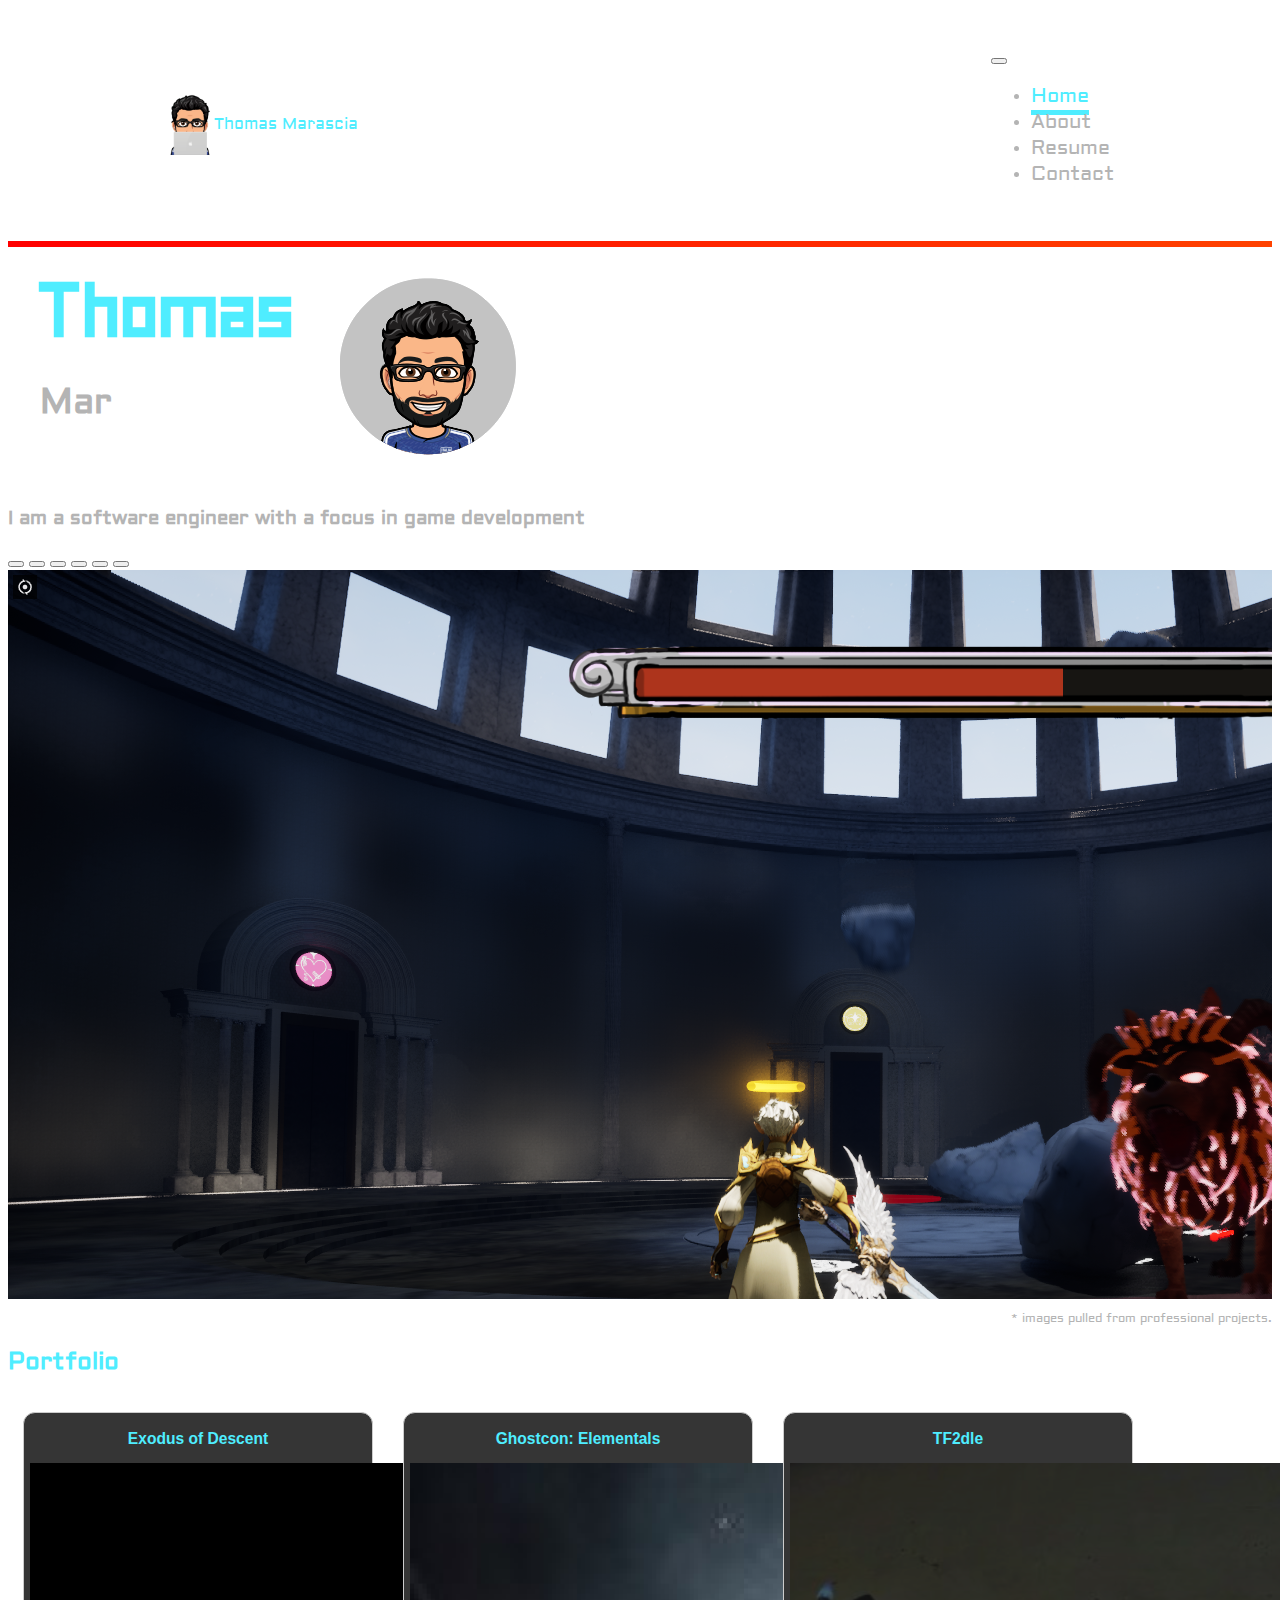
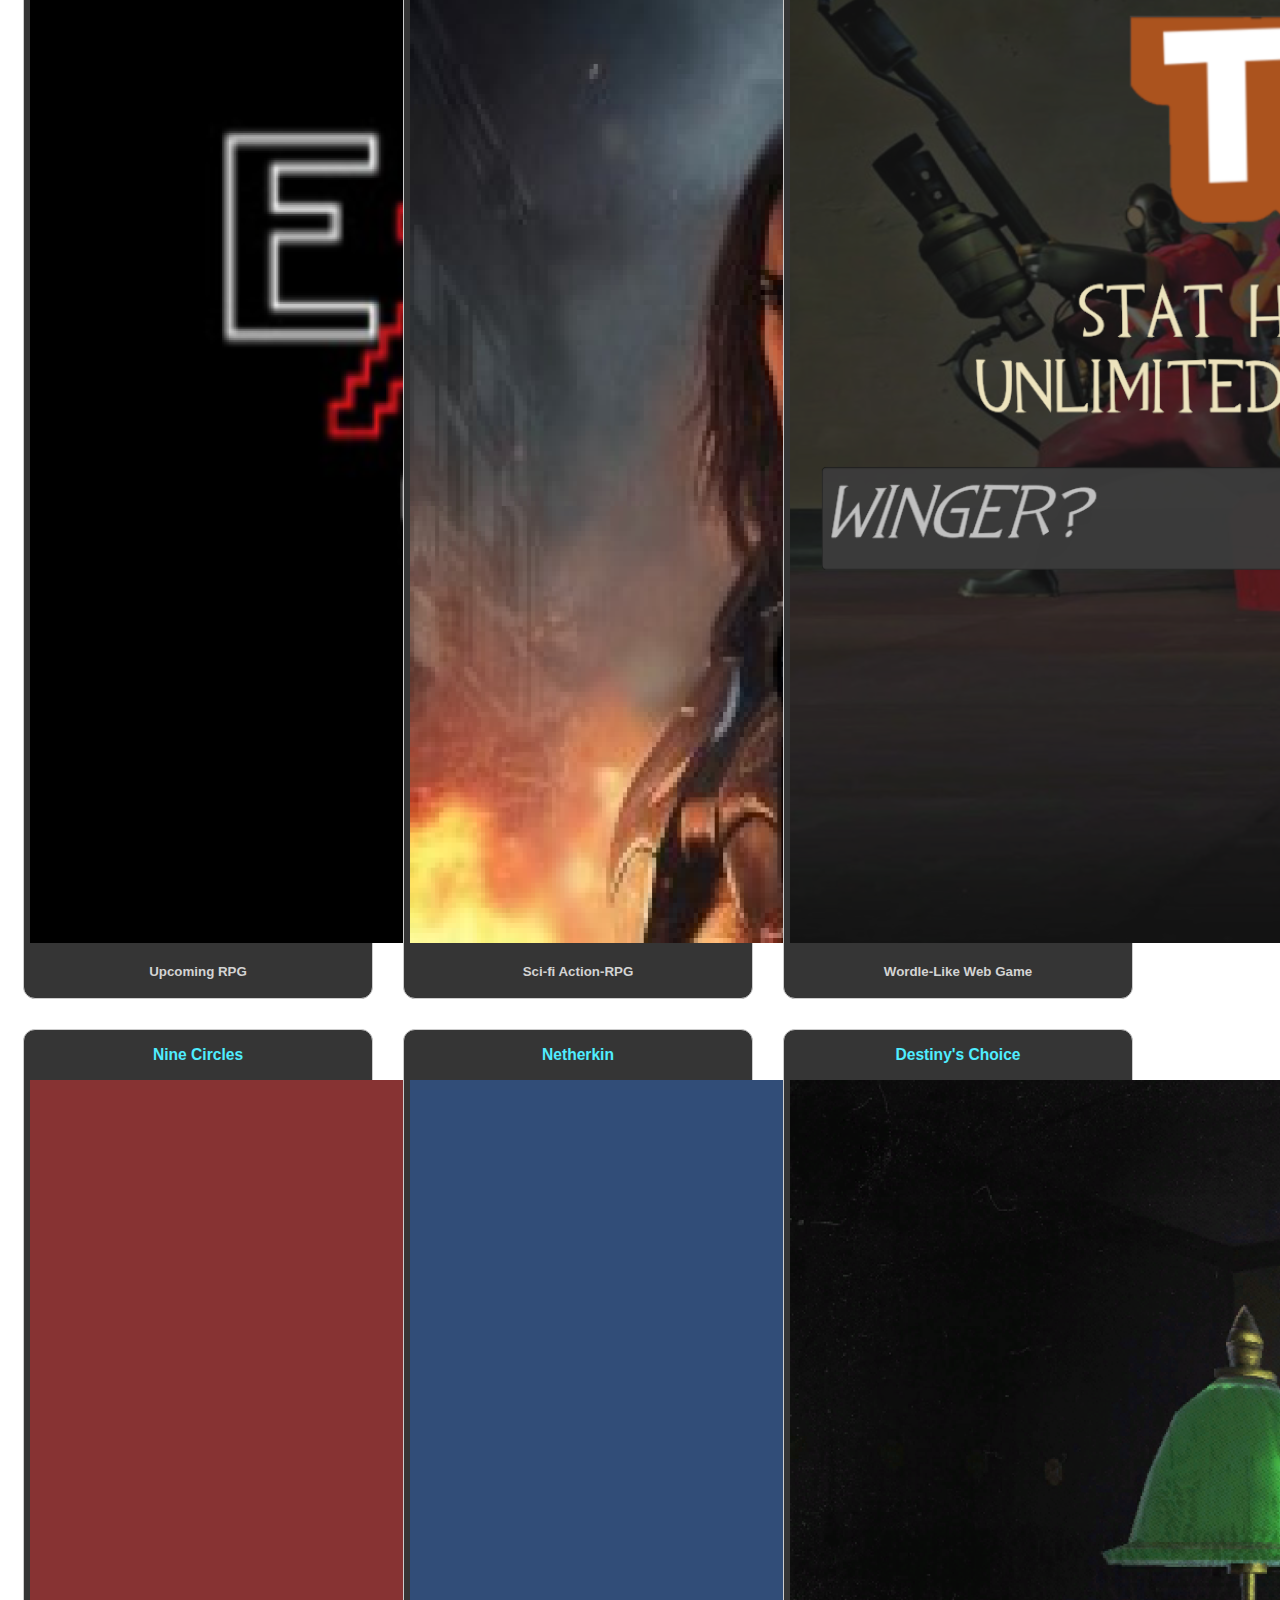
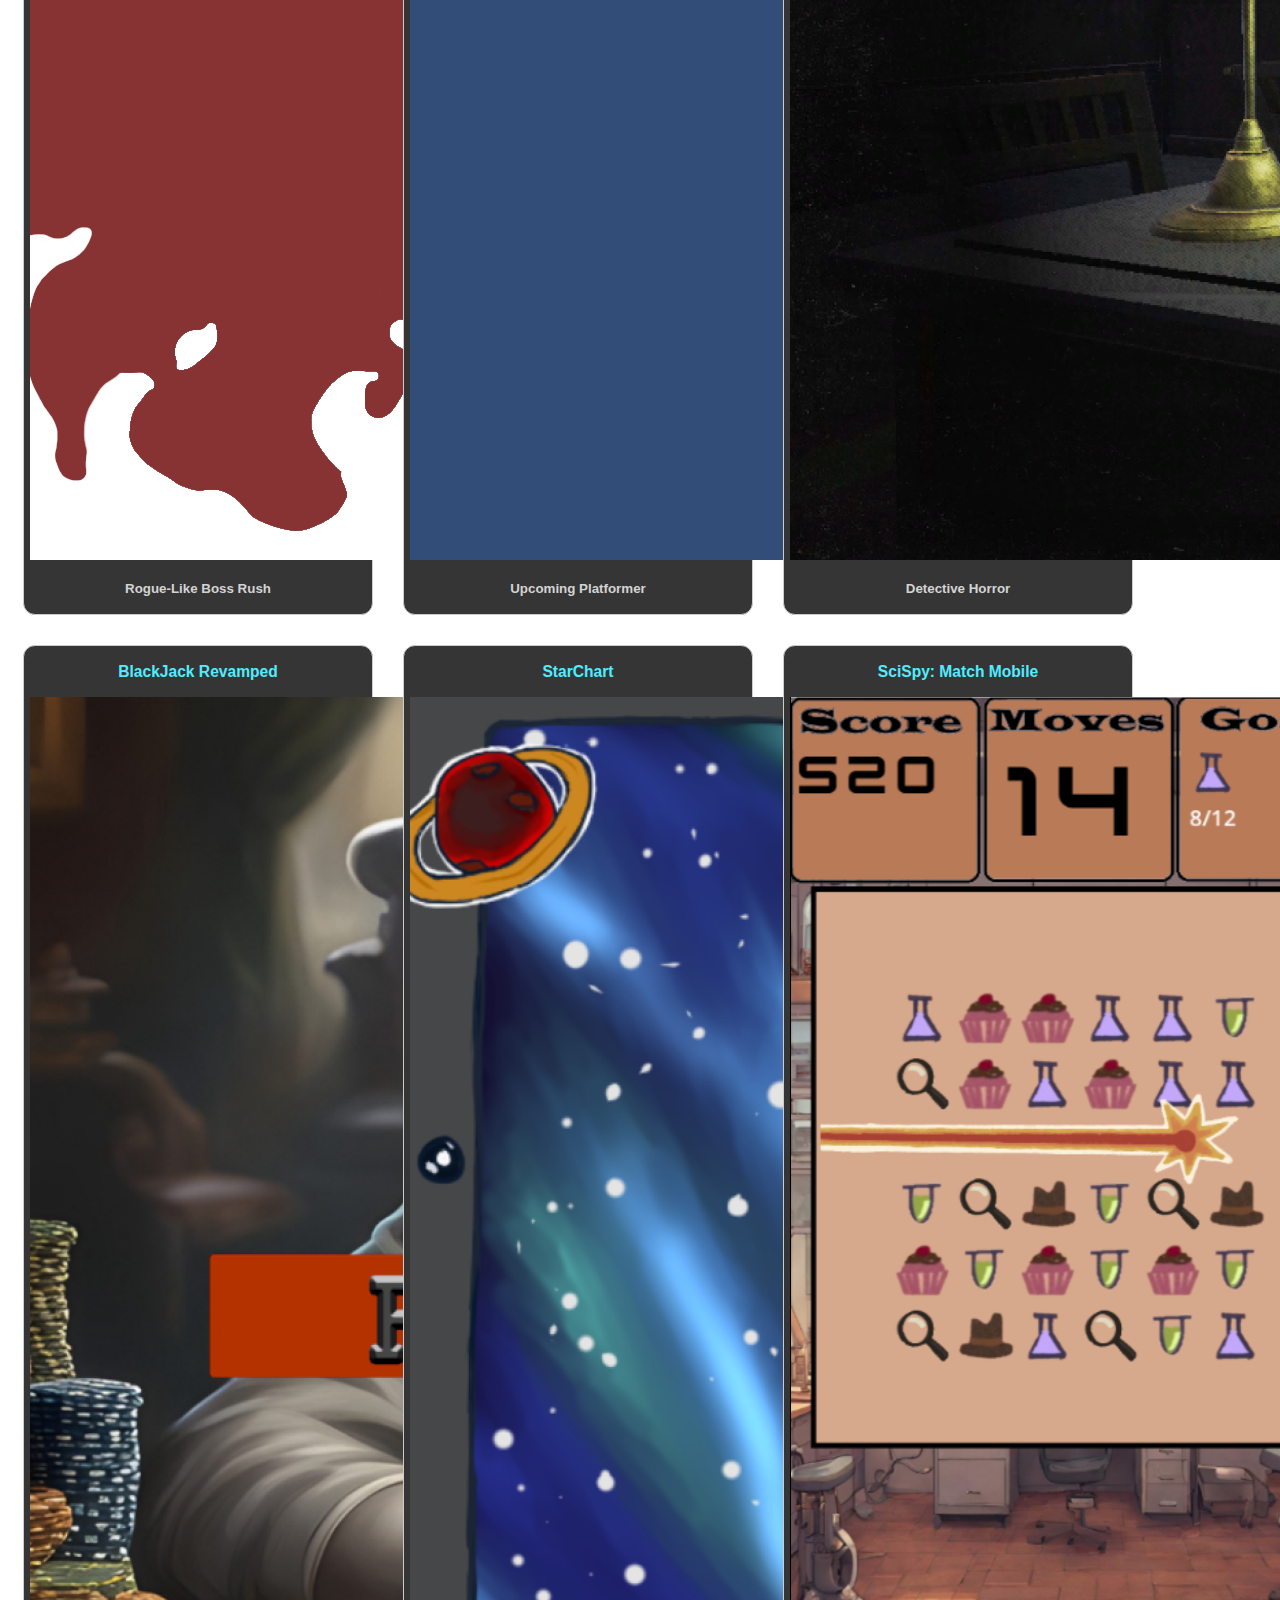
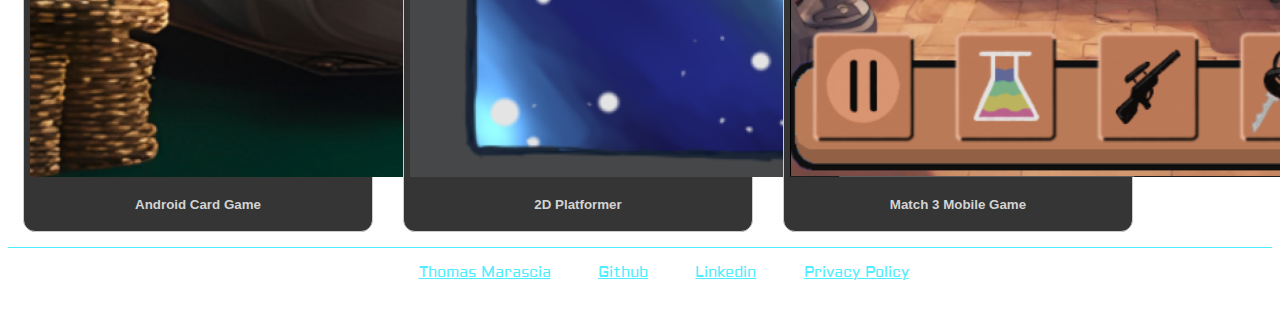
<file: index.html>
<!DOCTYPE html>
<html lang="en">
<!--
    Hey there inspector! See the source code here: https://github.com/ThomasMarascia/ThomasMarascia.github.io
    I ask that you don't copy the website and just change pictures and text to fit yours but feel free to use it
    as inspiration or for learning! There are comments around to explain what things do as I use this site to teach.
    There is a mix of in line styling and use of CSS for the same reason
-->
<head>
    <meta name="google-adsense-account" content="ca-pub-6138817460030716">
    <meta charset="UTF-8">
    <meta name="viewport" content="width=device-width, initial-scale=1.0">
    <title>Home</title>
    <link rel="stylesheet" href="styles\index.css">
    <link href="https://cdn.jsdelivr.net/npm/bootstrap@5.3.2/dist/css/bootstrap.min.css" rel="stylesheet" integrity="sha384-T3c6CoIi6uLrA9TneNEoa7RxnatzjcDSCmG1MXxSR1GAsXEV/Dwwykc2MPK8M2HN" crossorigin="anonymous">
    <script async src="https://pagead2.googlesyndication.com/pagead/js/adsbygoogle.js?client=ca-pub-6138817460030716"
    crossorigin="anonymous"></script>
</head>

<body class="bg-dark" style="color: rgb(180, 180, 180); font-family: aldrich;">
    <!--
        HEADER:
            name and navigation part above the rainbow line at the top
    -->
    <div class="topHeader" style="padding: 3%;">
        <a style="text-decoration: none;" class="headerBrand" href="index.html" rel="home">
            <img width="48" height="auto" src="images\bitmogiwithLaptop.png" alt="logo">
            <p class="mt-3" style="color: #4fedff;">Thomas Marascia</p>
        </a>
        <!--
            NAVIGATION BAR
            using bootstrap classes it automatically makes the toggle icon appear on smaller screens
            go here for help on them: https://getbootstrap.com/docs/5.0/components/navbar/
        -->
        <nav class="navbar navbar-expand-lg navbar-dark bg-dark">
            <button class="navbar-toggler" type="button" data-bs-toggle="collapse" data-bs-target="#navbarNav" aria-controls="navbarNav" aria-expanded="false" aria-label="Toggle navigation">
                <span class="navbar-toggler-icon"></span>
            </button>
            <div class="collapse navbar-collapse" id="navbarNav">
                <ul class="navbar-nav ms-auto">
                    <li class="nav-item">
                        <a class="nav-link" href="index.html" style="color:#4fedff; text-decoration: underline; text-underline-offset: 8px; text-decoration-thickness: 5px;">Home</a>
                    </li>
                    <li class="nav-item">
                        <a class="nav-link" href="pages/about.html">About</a>
                    </li>
                    <li class="nav-item">
                        <a class="nav-link" href="pages/Thomas_Marascia_Website.pdf" target="_blank">Resume</a>
                    </li>
                    <li class="nav-item">
                        <a class="nav-link" href="mailto:thomasmarascia@gmail.com?subject=Subject&body=Email%20body" target="_blank">Contact</a>
                    </li>
                </ul>
            </div>
        </nav>
        <button class="headerButton navbar-toggler"></button>
        
    <!--
        SECTION SEPARATOR
            rainbow line that separates the header from the main content of the page
    -->
    </div>
        <div style="position:relative" class="mt-5 rainbow-line"></div>

    <!--
        NAME AND ICON
            name with subtext and an image
    -->
    <div class="mt-5 container justify-content-center">
        <div style="width: 300px; height:200px">
            <a href="index.html" class="typewriter-text" data-text="Thomas" style="font-size:75px; font-weight: bolder; color: #4fedff; text-decoration: none; font-family: homespun;"> </a>
            <h3 class="typewriter-text" data-text="Marascia" style="font-size:35px; font-weight: bolder;"> </h3>
            <p class="typewriter-text" data-text="Software Engineer" style="font-size:20px;"> </p>
        </div>
        <img src="images\bitmogi.png" alt="bitmogi">
    </div>
    <h3 class="text-center">I am a software engineer with a focus in game development</h3>

    <!--
        Bootstrap's carousel automatically goes left to right through the carousel-item elements
    -->
    <div id="carouselExampleCaptions" class="carousel slide mt-3" data-bs-ride="carousel" data-bs-interval="5000">
        <div class="carousel-indicators">
            <button type="button" data-bs-target="#carouselExampleCaptions" data-bs-slide-to="0" class="active" aria-current="true" aria-label="Slide 1"></button>
            <button type="button" data-bs-target="#carouselExampleCaptions" data-bs-slide-to="1" aria-label="Slide 2"></button>
            <button type="button" data-bs-target="#carouselExampleCaptions" data-bs-slide-to="2" aria-label="Slide 3"></button>
            <button type="button" data-bs-target="#carouselExampleCaptions" data-bs-slide-to="3" aria-label="Slide 4"></button>
            <button type="button" data-bs-target="#carouselExampleCaptions" data-bs-slide-to="4" aria-label="Slide 5"></button>
            <button type="button" data-bs-target="#carouselExampleCaptions" data-bs-slide-to="5" aria-label="Slide 6"></button>

        </div>
        <!--
            Carousel-item elements
        -->
        <div class="carousel-inner">
            <div class="carousel-item active">
                <img src="images\image1Base.png" class="d-block w-100 img-responsive" alt="First Image">
            </div>
            <div class="carousel-item">
                <img src="images\image2Base.png" class="d-block w-100" alt="Second Image">
            </div>
            <div class="carousel-item">
                <img src="images\image3Base.png" class="d-block w-100" alt="Third Image">
            </div>
            <div class="carousel-item">
                <img src="images\image4Base.png" class="d-block w-100 img-responsive" alt="Fourth Image">
            </div>
            <div class="carousel-item">
                <img src="images\image5Base.png" class="d-block w-100" alt="Fifth Image">
            </div>
            <div class="carousel-item">
                <img src="images\image6Base.png" class="d-block w-100" alt="Sixth Image">
            </div>
        </div>

        <!--
            Buttons that manually go through the carousel-item elements
        -->
        <button class="carousel-control-prev" type="button" data-bs-target="#carouselExampleCaptions" data-bs-slide="prev">
            <span class="carousel-control-prev-icon" aria-hidden="true"></span>
            <span class="visually-hidden">Previous</span>
        </button>
        <button class="carousel-control-next" type="button" data-bs-target="#carouselExampleCaptions" data-bs-slide="next">
            <span class="carousel-control-next-icon" aria-hidden="true"></span>
            <span class="visually-hidden">Next</span>
        </button>
    </div>
    <p style="font-size:12px; text-align: right">* images pulled from professional projects.</p>



    <h2 style="color:#4fedff" class="offset-1 mt-5">Portfolio</h2>

    <div class="mt-2 col-10 offset-1 justify-content-center" style="display: flex; align-items: center; flex-wrap: wrap;">
        <button class="portfolioBtns" onclick="window.open('https://store.steampowered.com/app/2320740/Exodus_of_Descent', '_blank')">
            <h3 style="color: #4fedff;">Exodus of Descent</h3>
            <img src="images\exodusImg.png" class="d-block w-100">
            <h4 style="color: lightgray;">Upcoming RPG</h4>
        </button>
        <button class="portfolioBtns" onclick="window.open('https://store.steampowered.com/app/2335890/Ghostcon_Elementals', '_blank')">
            <h3 style="color: #4fedff;">Ghostcon: Elementals</h3>
            <img src="images\ghostconImg.png" class="d-block w-100">
            <h4 style="color: lightgray;">Sci-fi Action-RPG</h4>
        </button>
        <button class="portfolioBtns" onclick="window.open('https://thomasmarascia.itch.io/tf2dle', '_blank')">
            <h3 style="color: #4fedff;">TF2dle</h3>
            <img src="images\tf2dleImg.png" class="d-block w-100">
            <h4 style="color: lightgray;">Wordle-Like Web Game</h4>
        </button>
        <button class="portfolioBtns" onclick="window.open('https://thomasmarascia.itch.io/nine-circles', '_blank')">
            <h3 style="color: #4fedff;">Nine Circles</h3>
            <img src="images\NineCirclesImg.png" class="d-block w-100">
            <h4 style="color: lightgray;">Rogue-Like Boss Rush</h4>
        </button>
        <button class="portfolioBtns" onclick="window.open('https://terrance-bowman.itch.io/netherkin', '_blank')">
            <h3 style="color: #4fedff;">Netherkin</h3>
            <img src="images\netherkinImg.png" class="d-block w-100">
            <h4 style="color: lightgray;">Upcoming Platformer</h4>
        </button>
        <button class="portfolioBtns" onclick="window.open('https://thomasmarascia.itch.io/destinys-choice', '_blank')">
            <h3 style="color: #4fedff;">Destiny's Choice</h3>
            <img src="images\destinyChoiceImg.png" class="d-block w-100">
            <h4 style="color: lightgray;">Detective Horror</h4>
        </button>
        <button class="portfolioBtns" onclick="window.open('https://play.google.com/store/apps/details?id=com.ThomasMarascia.BlackJackRevamped', '_blank')">
            <h3 style="color: #4fedff;">BlackJack Revamped</h3>
            <img src="images\blackjackImg.png" class="d-block w-100">
            <h4 style="color: lightgray;">Android Card Game</h4>
        </button>
        <button class="portfolioBtns" onclick="window.open('https://app.thexplace.ai/app/talent/Thomas_Marascia/portfolio/667b60764c94f6f53e42d549', '_blank')">
            <h3 style="color: #4fedff;">StarChart</h3>
            <img src="images\starchartImg.png" class="d-block w-100">
            <h4 style="color: lightgray;">2D Platformer</h4>
        </button>
        <button class="portfolioBtns" onclick="window.open('https://github.com/ThomasMarascia/SciSpyDemo/tree/main', '_blank')">
            <h3 style="color: #4fedff;">SciSpy: Match Mobile</h3>
            <img src="images\scispyImg.png" class="d-block w-100">
            <h4 style="color: lightgray;">Match 3 Mobile Game</h4>
        </button>
    </div>

    <!--
        FOOTER SEPARATOR
            another line to separate content with footer on the bottom. Changed the style manually so it's smaller and blue
    -->
    <div class="mt-5 rainbow-line" style="background:#4fedff; height: 1px;"></div>


    <!--
        FOOTER
        The footer has a custom container in the CSS file. 
    -->
    <div class="containerFooter" style="padding-bottom: 30px;">
        <a class="pretty-button" href="index.html">Thomas Marascia</a>
        <a class="pretty-button" href="https://github.com/ThomasMarascia" target="_blank">Github</a>
        <a class="pretty-button" href="https://www.linkedin.com/in/tref/" target="_blank">Linkedin</a>
        <a class="pretty-button" href="pages\privacy.html">Privacy Policy</a>
    </div>

    <script src="https://cdn.jsdelivr.net/npm/bootstrap@5.3.2/dist/js/bootstrap.bundle.min.js" integrity="sha384-C6RzsynM9kWDrMNeT87bh95OGNyZPhcTNXj1NW7RuBCsyN/o0jlpcV8Qyq46cDfL" crossorigin="anonymous"></script>
    <script src="scripts\script.js"></script>
</body>
</html>
</file>
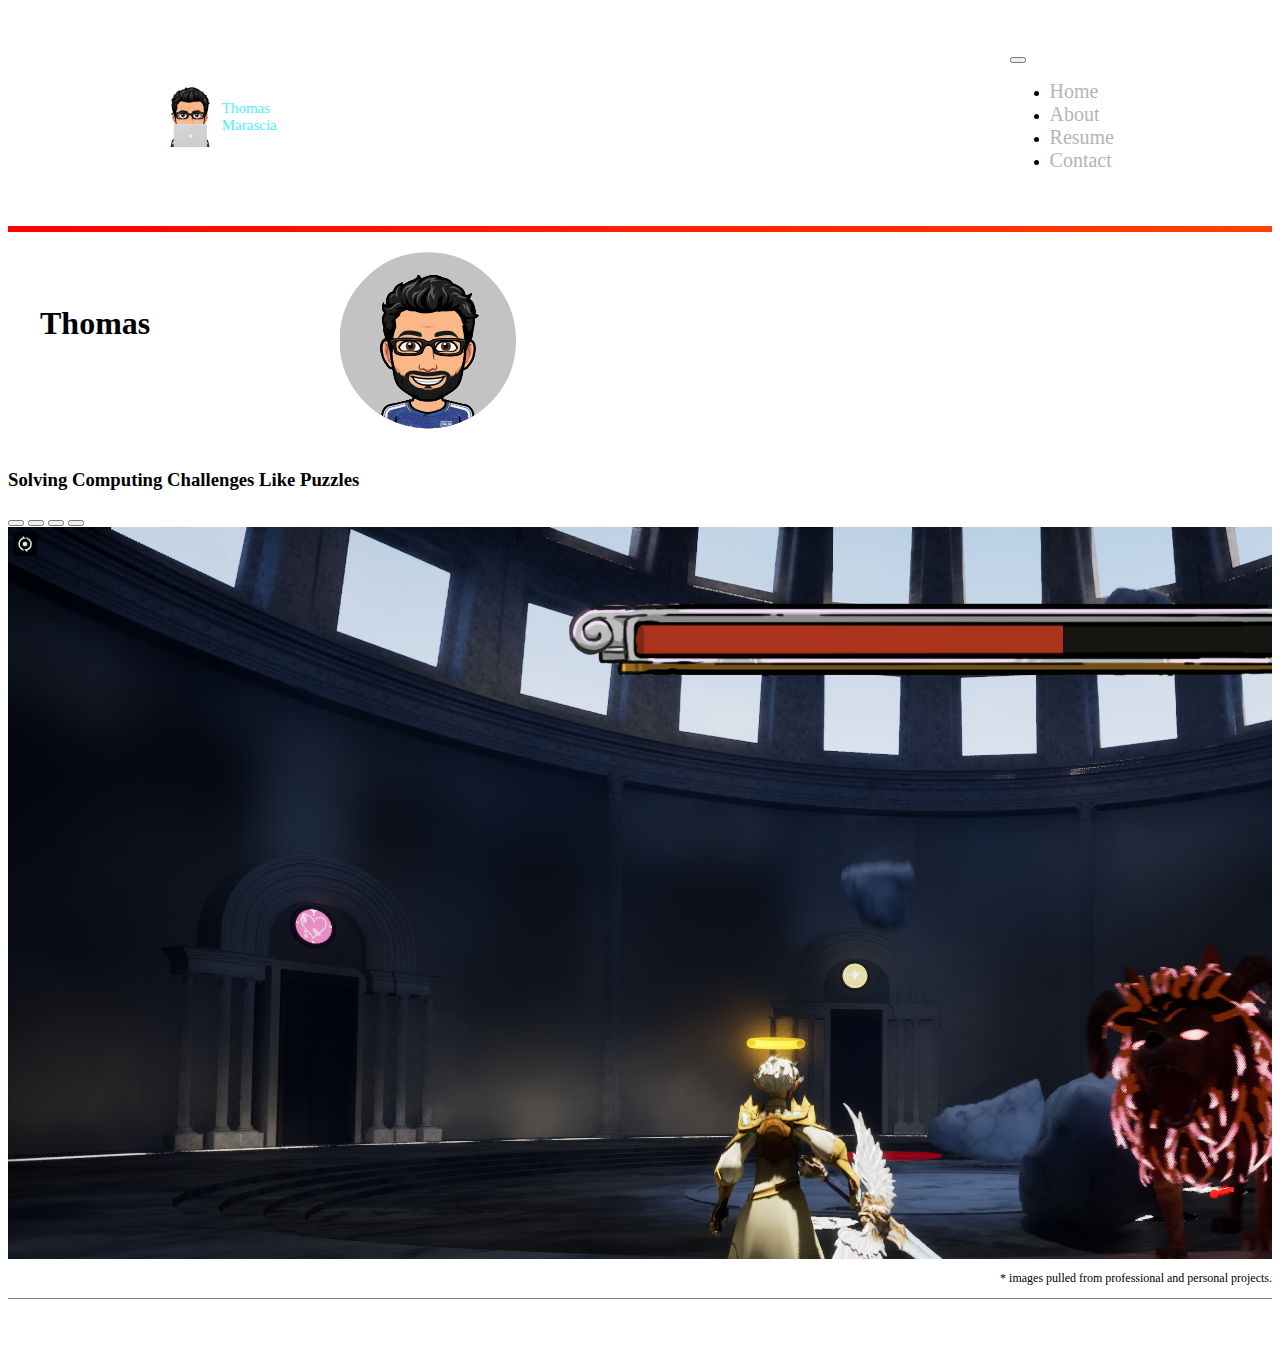
<file: pages/index.html>
<!DOCTYPE html>
<html lang="en">
<!--
    Hey there inspector! See the source code here: https://github.com/ThomasMarascia/ThomasMarascia.github.io
-->
<head>
    <meta charset="UTF-8">
    <meta name="viewport" content="width=device-width, initial-scale=1.0">
    <title>Thomas Marascia</title>
    <link rel="stylesheet" href="..\styles\index.css">
    <link href="https://cdn.jsdelivr.net/npm/bootstrap@5.3.2/dist/css/bootstrap.min.css" rel="stylesheet" integrity="sha384-T3c6CoIi6uLrA9TneNEoa7RxnatzjcDSCmG1MXxSR1GAsXEV/Dwwykc2MPK8M2HN" crossorigin="anonymous">
</head>

<body class="bg-dark text-white">
    <div class="topHeader" style="padding: 3%;">
        <a style="text-decoration: none;" class="headerBrand" href="index.html" rel="home">
            <img width="48" height="auto" src="..\images\bitmogiwithLaptop.png" alt="logo">
            <p class="mt-3 pretty-button">Thomas Marascia</p>
        </a>
        <nav class="navbar navbar-expand-lg navbar-dark bg-dark">
            <button class="navbar-toggler" type="button" data-bs-toggle="collapse" data-bs-target="#navbarNav" aria-controls="navbarNav" aria-expanded="false" aria-label="Toggle navigation">
                <span class="navbar-toggler-icon"></span>
            </button>
            <div class="collapse navbar-collapse" id="navbarNav">
                <ul class="navbar-nav ms-auto">
                    <li class="nav-item">
                        <a class="nav-link" href="index.html">Home</a>
                    </li>
                    <li class="nav-item">
                        <a class="nav-link" href="about.html">About</a>
                    </li>
                    <li class="nav-item">
                        <a class="nav-link" href="Resume2024.pdf">Resume</a>
                    </li>
                    <li class="nav-item">
                        <a class="nav-link" href="mailto:thomasmarascia@gmail.com?subject=Subject&body=Email%20body">Contact</a>
                    </li>
                </ul>
            </div>
        </nav>
        <button class="headerButton navbar-toggler"></button>
        
    </div>
        <div style="position:relative" class="mt-5 rainbow-line"></div>

    <div class="mt-5 container justify-content-center">
        <div style="width: 300px;">
            <h1 class="typewriter-text" data-text="Thomas"> </h1>
            <h3 class="typewriter-text" data-text="Marascia"> </h3>
            <p class="typewriter-text" data-text="Aspiring Software Engineer"> </p>
        </div>
        <img src="..\images\bitmogi.png" alt="bitmogi">
    </div>
    <h3 style="display:flex; text-align: center;" class="justify-content-center">Solving Computing Challenges Like Puzzles</h3>

    <div id="carouselExampleCaptions" class="carousel slide mt-5" data-bs-ride="carousel" data-bs-interval="5000">
        <div class="carousel-indicators">
            <button type="button" data-bs-target="#carouselExampleCaptions" data-bs-slide-to="0" class="active" aria-current="true" aria-label="Slide 1"></button>
            <button type="button" data-bs-target="#carouselExampleCaptions" data-bs-slide-to="1" aria-label="Slide 2"></button>
            <button type="button" data-bs-target="#carouselExampleCaptions" data-bs-slide-to="2" aria-label="Slide 3"></button>
            <button type="button" data-bs-target="#carousn  m elExampleCaptions" data-bs-slide-to="3" aria-label="Slide 4"></buyguiutton>

        </div>
        <div class="carousel-inner">
            <div class="carousel-item active">
                <img src="..\images\image1Base.png" class="d-block w-100" alt="First Image">
                <div class="carousel-caption text-white text-responsive">
                    <h4>Graphical Prowest</h4>
                    <p>See Visions Come to Life in High Quality</p>
                </div>
            </div>
            <div class="carousel-item">
                <img src="..\images\image2Base.png" class="d-block w-100" alt="Second Image">
                <div class="carousel-caption text-white text-responsive">
                    <h4>Maintainable Work</h4>
                    <p>Code is Kept Simple and Well Documented for Minimal Necessary Refractoring</p>
                </div>
            </div>
            <div class="carousel-item">
                <img src="..\images\image3Base.png" class="d-block w-100 img-responsive" alt="Third Image">
                <div class="carousel-caption text-white text-responsive">
                    <h4>Diverse Skillset</h4>
                    <p>Excellence From Desktop to Mobile to Web Development</p>
                </div>
            </div>
            <div class="carousel-item">
                <img src="..\images\image4Base.png" class="d-block w-100" alt="Fourth Image">
                <div class="carousel-caption text-white text-responsive">
                    <h4>Easy Collaboration</h4>
                    <p>Efficient Implementation of Other's Work including Art, Code and Databases</p>
                </div>
            </div>
        </div>
        <button class="carousel-control-prev" type="button" data-bs-target="#carouselExampleCaptions" data-bs-slide="prev">
            <span class="carousel-control-prev-icon" aria-hidden="true"></span>
            <span class="visually-hidden">Previous</span>
        </button>
        <button class="carousel-control-next" type="button" data-bs-target="#carouselExampleCaptions" data-bs-slide="next">
            <span class="carousel-control-next-icon" aria-hidden="true"></span>
            <span class="visually-hidden">Next</span>
        </button>
    </div>
    <p style="font-size:12px; text-align: right;" class="">* images pulled from professional and personal projects.</p>

    <div class="mt-5 rainbow-line" style="background:gray; height: 1px;"></div>

    <div class="container"></div>

    <script src="https://cdn.jsdelivr.net/npm/bootstrap@5.3.2/dist/js/bootstrap.bundle.min.js" integrity="sha384-C6RzsynM9kWDrMNeT87bh95OGNyZPhcTNXj1NW7RuBCsyN/o0jlpcV8Qyq46cDfL" crossorigin="anonymous"></script>
    <script src="..\scripts\script.js"></script>
</body>
</html>
</file>
